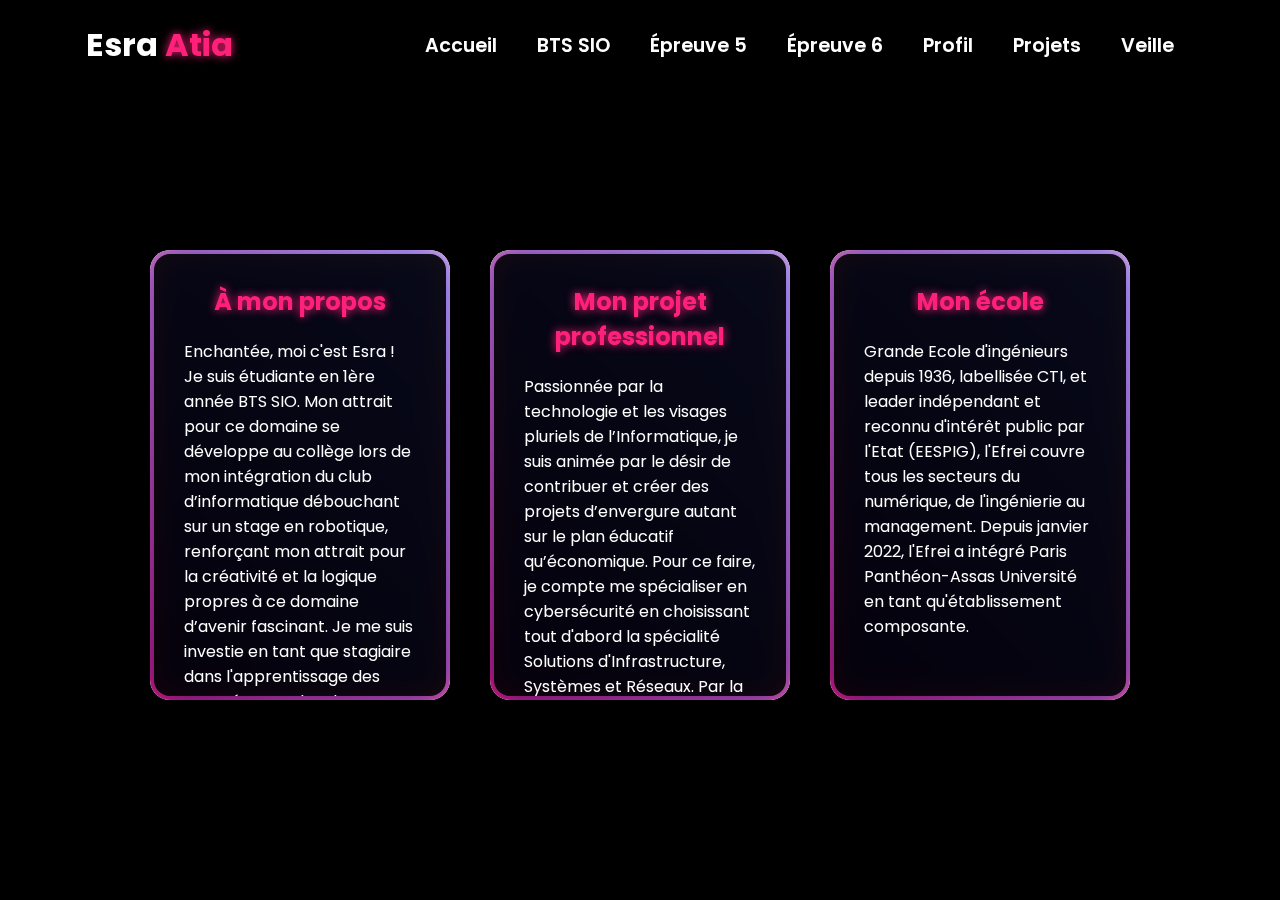
<file: profil.html>
<!DOCTYPE html>
<html lang="fr">
<head>
    <meta charset="UTF-8">
    <meta name="viewport" content="width=device-width, initial-scale=1.0">
    <title>Profil - Portfolio</title>
    <link rel="stylesheet" href="https://cdnjs.cloudflare.com/ajax/libs/font-awesome/6.5.1/css/all.min.css">
    <link rel="stylesheet" href="https://unpkg.com/aos@next/dist/aos.css" />
    <link rel="stylesheet" href="style.css">
    <style>
        body {
            background: #000000;
            min-height: 100vh;
            overflow-x: hidden;
        }

        .content-container {
            padding: 20px;
            margin-top: 10vh;
        }

        .container {
            position: relative;
            display: flex;
            justify-content: center;
            align-items: center;
            flex-wrap: wrap;
            padding: 50px 0;
            gap: 40px;
        }

        .box {
            position: relative;
            height: 450px;
            width: 300px;
            background: #fff;
            border-radius: 20px;
            overflow: hidden;
        }

        .box::before {
            content: "";
            position: absolute;
            inset: 0;
            border-radius: 20px;
            background: linear-gradient(45deg, #ff166f, #ffbdce);
        }

        .box::after {
            content: "";
            position: absolute;
            inset: 0;
            border-radius: 20px;
            background: linear-gradient(45deg, #2c1177, #4c58ff);
            filter: blur(16px);
        }

        .box .content {
            padding: 30px;
            position: absolute;
            display: block;
            inset: 4px;
            border-radius: 16px;
            background: rgba(0, 0, 0, 0.9);
            z-index: 2;
            color: white;
            overflow-y: auto;
        }

        .box h2 {
            color: #ff2079;
            text-shadow: 0 0 10px #ff2079;
            margin-bottom: 20px;
            text-align: center;
            font-size: 1.5em;
        }
    </style>
</head>
<body>
    <nav>
        <div class="nav-container">
            <div class="logo" data-aos="zoom-in" data-aos-duration="1500">
                Esra <span>Atia</span>
            </div>
            <div class="links">
                <div class="link" data-aos="fade-up" data-aos-duration="1500" data-aos-delay="100"><a href="index.html">Accueil</a></div>
                <div class="link" data-aos="fade-up" data-aos-duration="1500" data-aos-delay="100"><a href="btssio.html">BTS SIO</a></div>
                <div class="link" data-aos="fade-up" data-aos-duration="1500" data-aos-delay="100"><a href="e5.html">Épreuve 5</a></div>
                <div class="link" data-aos="fade-up" data-aos-duration="1500" data-aos-delay="100"><a href="e6.html">Épreuve 6</a></div>
                <div class="link" data-aos="fade-up" data-aos-duration="1500" data-aos-delay="200"> <a href="profil.html">Profil</a></div>
                <div class="link" data-aos="fade-up" data-aos-duration="1500" data-aos-delay="300"><a href="projet.html">Projets</a></div>
                <div class="link" data-aos="fade-up" data-aos-duration="1500" data-aos-delay="400"><a href="veille.html">Veille</a></div>
        </div>
        <i class="fa-solid fa-bars hamburg" onclick="hamburg()"></i>
    </div>
        <div class="dropdown">
            <div class="links">
                <a href="index.html">Accueil</a>
                <a href="btssio.html">BTS SIO</a>
                <a href="e5.html">Épreuve 5 </a>
                <a href="e6.html">Épreuve 6 </a>
                <a href="profil=.html">Profil</a>
                <a href="projet.html">Projets</a>
                <a href="veille.html">Veille</a>
                <i class="fa-solid fa-xmark cancel" onclick="cancel()"></i>
            </div>
        </div>
    </nav>

    <div class="content-container">
        <div class="container">
            <div class="box" data-aos="fade-right" data-aos-duration="1500">
                <div class="content">
                    <h2>À mon propos</h2>
                    <p>Enchantée, moi c'est Esra ! Je suis étudiante en 1ère année BTS SIO.   Mon attrait pour ce domaine se développe au collège lors de mon intégration du club d’informatique débouchant sur un stage en robotique, renforçant mon attrait pour la créativité et la logique propres à ce domaine d’avenir fascinant. Je me suis investie en tant que stagiaire dans l'apprentissage des compétences hardware dans une boutique d'informatique, cherchant à élargir mes connaissances et hard skills. </p>
                </div>
            </div>
            
            <div class="box" data-aos="fade-up" data-aos-duration="1500">
                <div class="content">
                    <h2>Mon projet professionnel</h2>
                    <p> Passionnée par la technologie et les visages pluriels de l’Informatique, je suis animée par le désir de contribuer et créer des projets d’envergure autant sur le plan éducatif qu’économique. Pour ce faire, je compte me spécialiser en cybersécurité en choisissant tout d'abord la spécialité Solutions d'Infrastructure, Systèmes et Réseaux. Par la suite je vise à être ingénieure informatique. </p>
                </div>
            </div>
            
            <div class="box" data-aos="fade-left" data-aos-duration="1500">
                <div class="content">
                    <h2>Mon école</h2>
                    <p>Grande Ecole d'ingénieurs depuis 1936, labellisée CTI, et leader indépendant et reconnu d'intérêt public par l'Etat (EESPIG), l'Efrei couvre tous les secteurs du numérique, de l'ingénierie au management. Depuis janvier 2022, l'Efrei a intégré Paris Panthéon-Assas Université en tant qu'établissement composante.</p>
                </div>
            </div>
        </div>
    </div>

    <script src="https://unpkg.com/aos@next/dist/aos.js"></script>
    <script>
        AOS.init({
            offset: 0,
            duration: 1000
        });
    </script>
</body>
</html>
</file>
<file: style.css>
@import url('https://fonts.googleapis.com/css2?family=Poppins:wght@100;200;300;400;500;600&display=swap');
*{
    padding: 0;
    margin: 0;
    font-family: 'Poppins', sans-serif;
    box-sizing: border-box;
}

#myVideo {
    position: fixed;
    right: 0;
    bottom: 0;
    min-width: 100%;
    min-height: 100%;
    z-index: -1; 
}

body{
    width: 100%;
    height: 100vh;
    overflow: hidden;
    background-color: black;
}
nav {
    width: 100%;
    height: 10vh;
    position: sticky;
    z-index: 2;
}
.nav-container{
    width: 100%;
    height: 100%;
    display: flex;
    justify-content: space-around;
    align-items: center;
}
.logo{
    color: white;
    font-size: 2rem;
    font-weight: bold;
}
.logo span{
    color: #ff2079;
    text-shadow: 0 0 10px #ff2079;
}
.hamburg,
.cancel{
    cursor: pointer;
    position: absolute;
    right: 15px;
    top: 10px;
    color: white;
    display: none;
    font-size: clamp(2.5rem, 0.5rem + 5vw, 3rem);
}
.nav-container .links{
    display: flex;
}
.nav-container .links a{
    position: relative;
    font-size: 1.2rem;
    color: white;
    margin: 0 20px;
    text-decoration: none;
    font-weight: 550;
    transition: 0.3s linear;
}
.nav-container .links a::before{
    position: absolute;
    content: "";
    bottom: -3px;
    left: 0;
    width: 0%;
    height: 3px;
    background-color: #ffd400;
    transition: 0.2s linear;
}
.nav-container .links a:hover::before{
    width: 100%;
}
.nav-container .links a:hover{
    color: #ffd400;
}
.dropdown{
    z-index: 100;
    position: absolute;
    top: 0;
    transform: translateY(-500px);
    width: 100%;
    height: auto;
    backdrop-filter: blur(4px) brightness(40%);
    box-shadow:  0 0 20px black;
    transition: 0.2s linear;
}
.dropdown .links a{
    display: flex;
    color: white;
    text-decoration: none;
    justify-content: center;
    padding: 15px 0;
    align-items: center;
    transition: 0.2s linear;
}
.dropdown .links a:hover{
    background-color: #ffd400;
}
section {
    width: 100%;
    height: 90vh;
    position: relative; 
    z-index: 1; 
}
.main-container{
    width: 100%;
    height: 100%;
    display: flex;
    justify-content: space-evenly;
    align-items: center;
}
.main-container .image{
    width: 500px;
    height: 80vh;
    border-radius: 100%;
    overflow: hidden;
    box-shadow: 0 0 50px #ff2079;
}
.main-container .image img{
    width: 100%;
}
.main-container .image:hover{
    animation: animate 1.5s ease-in-out infinite;
}
@keyframes animate {
    0%{
        scale: 1;
    }
    50%{
        scale: 1.05;
    }
    100%{
        scale: 1;
    }
}
.main-container .content{
    color: white;
    width: 40%;
    min-height: 100px;
}
.content h1{
    font-size: clamp(1rem, 1rem + 5vw, 1.8rem);
}
.content h1 span{
    color: #ff2079;
    text-shadow: 0  0 10px #ff2079;
}
.content .typewriter{
    font-size: clamp(1rem, 1rem + 5vw, 2.5rem);
    font-weight: 600;
}
.content .typewriter-text{
    color: #ff2079;
    text-shadow: 0 0 10px #ff2079;
}
.content p{
    font-size: clamp(0.4rem , 0.2rem + 9vw, 1rem);
    margin: 10px 0;
}
.social-links i {
    display: inline-flex;
    justify-content: center;
    align-items: center;
    width: 3rem;
    height: 3rem;
    background-color: #ff2079;  /* Fond rose par défaut */
    border: 0.2rem solid #ff2079;
    border-radius: 50%;
    color: black;  /* Texte noir par défaut */
    margin: 5px 15px;
    font-size: 1.5rem;
    transition: 0.2s linear;
    scale: 1.3;
    filter: drop-shadow(0 0 10px #ff2079);
}

.social-links i:hover {
    scale: 1;
    color: black;  /* Couleur rose au survol */
    background-color: #ff2079 ;  /* Fond transparent au survol */
    filter: none;
}
.content button{
    width: 50%;
    height: 6vh;
    margin: 30px;
    background-color: #c832ff;
    color: white;
    border: none;
    outline: none;
    font-size: 120%;
    font-weight: 700;
    border-radius: 5px;
    transition: 0.2s linear;
}
.content button:hover{
    scale: 1.1;
    color: #c832ff;
    border: 2px solid #c832ff;
    background-color: transparent;
    font-weight: 700;
    box-shadow: 0 0 40px #c832ff;
}
@media (max-width:884px) {
    nav .logo{
        position: absolute;
        top: 16px;
        left: 15px;
        font-size: 1.5rem;
    }
    .main-container {
        display: flex;
        flex-direction: column;
    }
    .nav-container .links{
        display: none;
    }
    .hamburg,
    .cancel{
        display: block;
    }
    .main-container .content{
        width: 80%;
    }
    .social-links i{
        width: 2.5rem;
        height: 2.5rem;
        font-size: 1.5rem;
    }
    .main-container .image{
        z-index: -1;
        width: 50%;
        height: 60%;
    }
}
@media (max-width:440px){
    .main-container .image{
        width: 50%;
        height: 60%;
        margin-bottom: 0px;
    }
    .main-container .content{
        width: 80%;
    }
    .main-container button{
        margin-top: 15px;
    }
}
</file>
